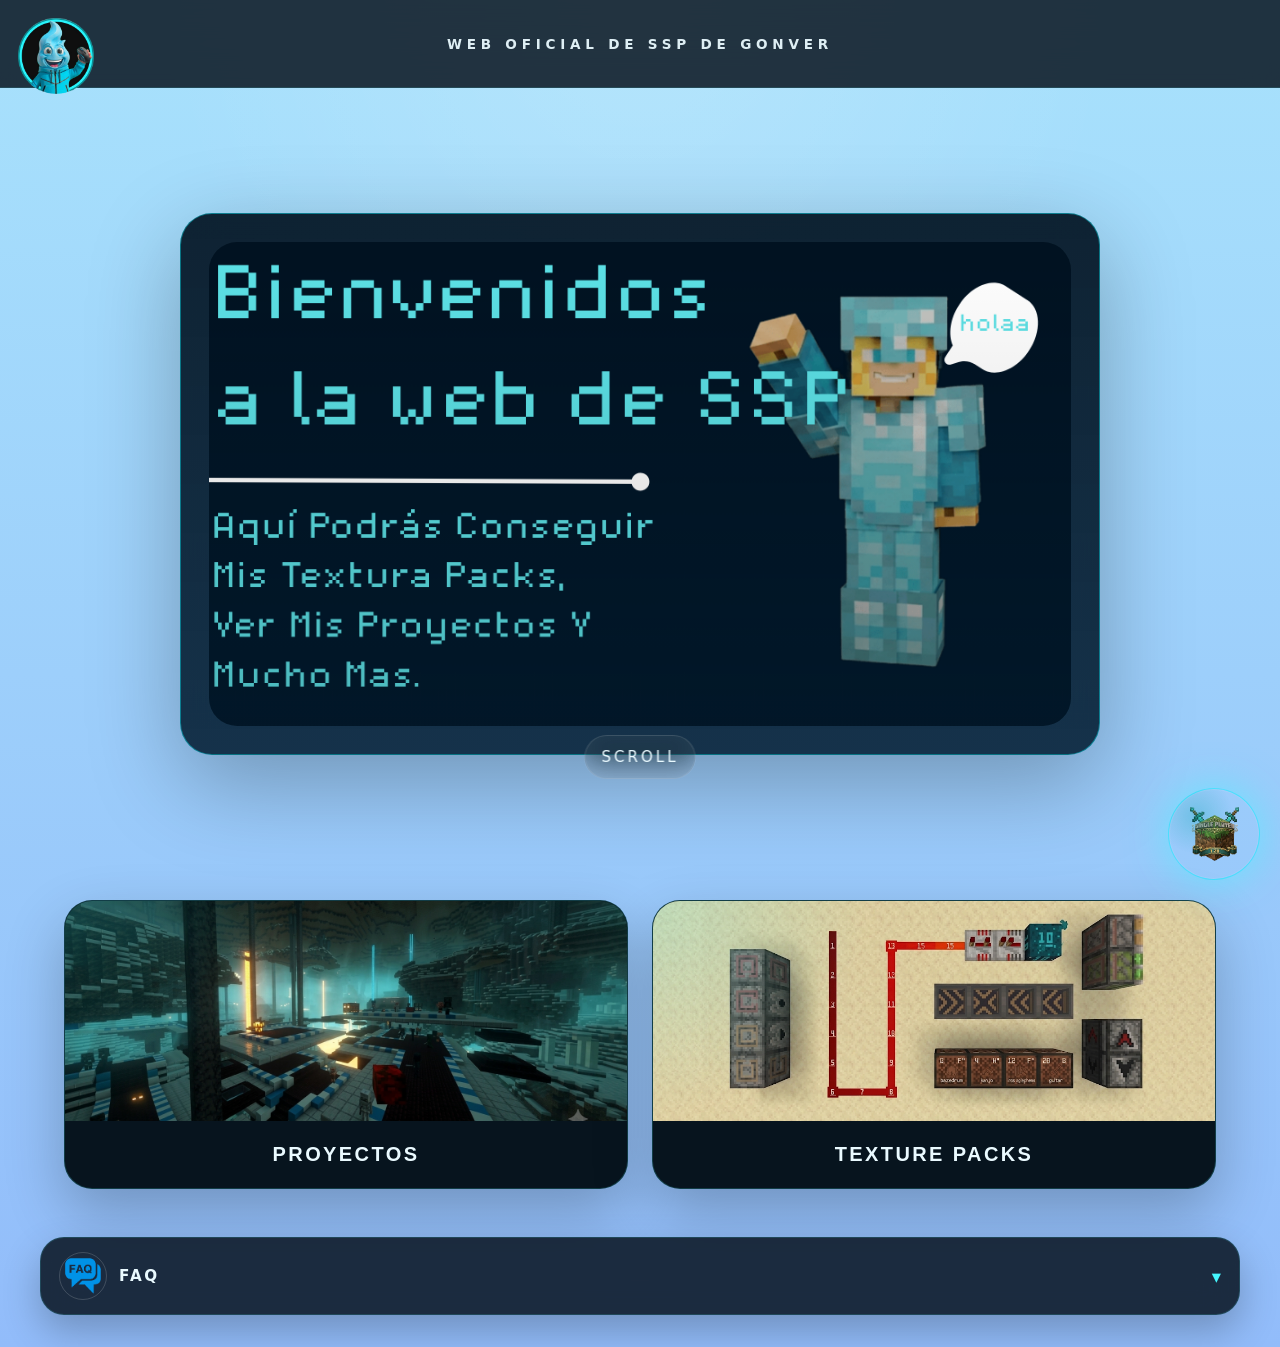
<file: index.html>
<!DOCTYPE html>
<html lang="es">
<head>
  <meta charset="UTF-8" />
  <meta name="viewport" content="width=device-width, initial-scale=1.0" />
  <title>gonver ssp</title>
  <link rel="stylesheet" href="style.css" />
</head>
<body class="page-shell page-home">
  <div class="top-bar"><span class="top-bar__label">Web Oficial De SSP De Gonver</span></div>
  <a class="site-badge" href="https://www.youtube.com/@gonverYT" target="_blank" rel="noopener noreferrer" aria-label="Ir al canal de YouTube"></a>

  <main class="main">
    <section class="hero">
      <div class="hero__panel">
        <div class="hero__media">
          <img class="hero__img" src="contenido/hero.png" alt="Hero de gonver ssp" />
        </div>
        <div class="hero__hint">scroll</div>
      </div>
    </section>

    <section class="grid">
      <a class="card" href="index_Proyectos.html" rel="noopener noreferrer" aria-label="Ir a Proyectos">
        <img class="card__image" src="contenido/foi.png" alt="Proyectos" />
        <h2 class="card__title">Proyectos</h2>
      </a>

      <a class="card" href="index_TexturePacks.html" rel="noopener noreferrer" aria-label="Ir a Texture Packs">
        <img class="card__image" src="contenido/tp.png" alt="Texture Packs" />
        <h2 class="card__title">Texture Packs</h2>
      </a>
    </section>
  </main>

  <nav class="faq-bar" aria-label="Preguntas frecuentes">
    <details class="faq-dropdown">
      <summary class="faq-bar__trigger">
        <span class="faq-bar__content">
          <img class="faq-bar__icon" src="contenido/faq.png" alt="FAQ" />
          <span class="faq-bar__label">FAQ</span>
        </span>
        <span class="faq-bar__chevron">▾</span>
      </summary>
      <div class="faq-dropdown__content">
        <div class="faq-item">
          <h3>¿Has abandonado la serie?</h3>
          <p>No, esta serie requiere tiempo y es normal que el ritmo no sea constante.</p>
        </div>
        <div class="faq-item">
          <h3>¿Qué versión de Minecraft estas?</h3>
          <p>Actualmente estoy con la versión 1.20 de Minecraft.</p>
        </div>
        <div class="faq-item">
          <h3>¿Usas mods en tu serie de Minecraft?</h3>
          <p>No uso mods en mi serie de Minecraft actualmente aunque e usado anteriamente.</p>
        </div>
        <div class="faq-item">
          <h3>¿Por qué no usas mods?</h3>
          <p>Principalmente por dos motivos:</p>
          <p>1. Porque me gusta jugar Minecraft lo más vanilla posible.</p>
          <p>2. Por fallos, bugs, corrupción, etc.</p>
          <p>En resumen, si quiero hacer un mundo para toda la vida busco la forma más segura y que más me guste.</p>
        </div>
    </details>
  </nav>
  <a class="floating-action" href="https://www.youtube.com/playlist?list=PLweq8_0eVzE2LyytXi07ktzgwQ_KavB_w" target="_blank" rel="noopener noreferrer" aria-label="Abrir YouTube"></a>

  <script>
    const faqDropdown = document.querySelector('.faq-dropdown');

    if (faqDropdown) {
      faqDropdown.addEventListener('toggle', () => {
        if (faqDropdown.open) {
          setTimeout(() => {
            faqDropdown.scrollIntoView({ behavior: 'smooth', block: 'start' });
          }, 120);
        }
      });
    }
  </script>
</body>
</html>
</file>
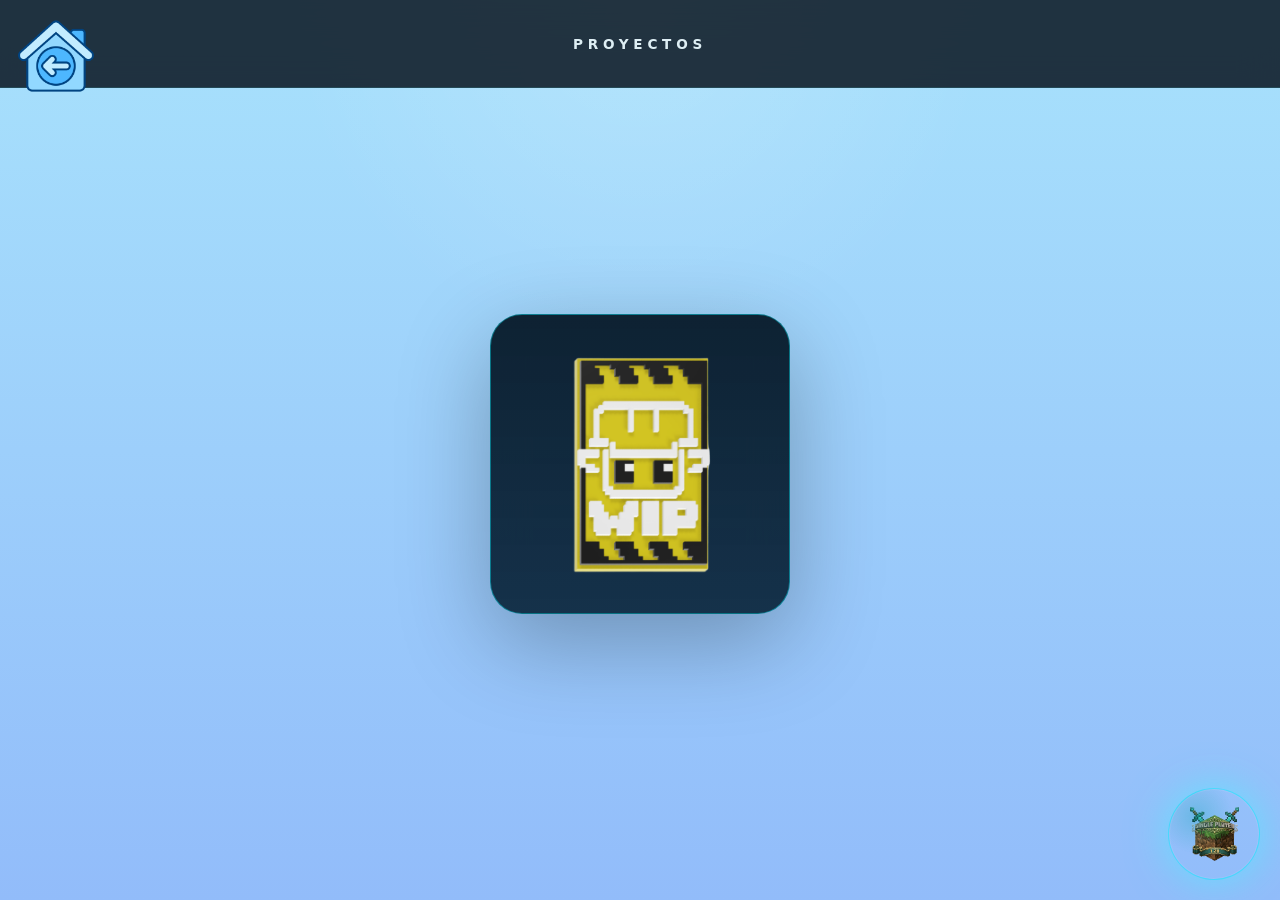
<file: index_Proyectos.html>
<!DOCTYPE html>
<html lang="es">
<head>
  <meta charset="utf-8" />
  <meta name="viewport" content="width=device-width, initial-scale=1" />
  <title>Proyectos - gonver ssp</title>
  <link rel="stylesheet" href="style.css" />
</head>
<body class="page-shell page-internal page-proyectos">
  <div class="top-bar"><span class="top-bar__label">Proyectos</span></div>
  <a class="site-badge" href="index.html" aria-label="Volver a la portada"></a>
  <main class="main page-panel">
    <article class="page-card">
      <img class="page-card__image" src="contenido/wip.png" alt="En construcción" />
    </article>
  </main>
  <a class="floating-action" href="https://www.youtube.com/playlist?list=PLweq8_0eVzE2LyytXi07ktzgwQ_KavB_w" target="_blank" rel="noopener noreferrer" aria-label="Abrir YouTube"></a>
</body>
</html>
</file>
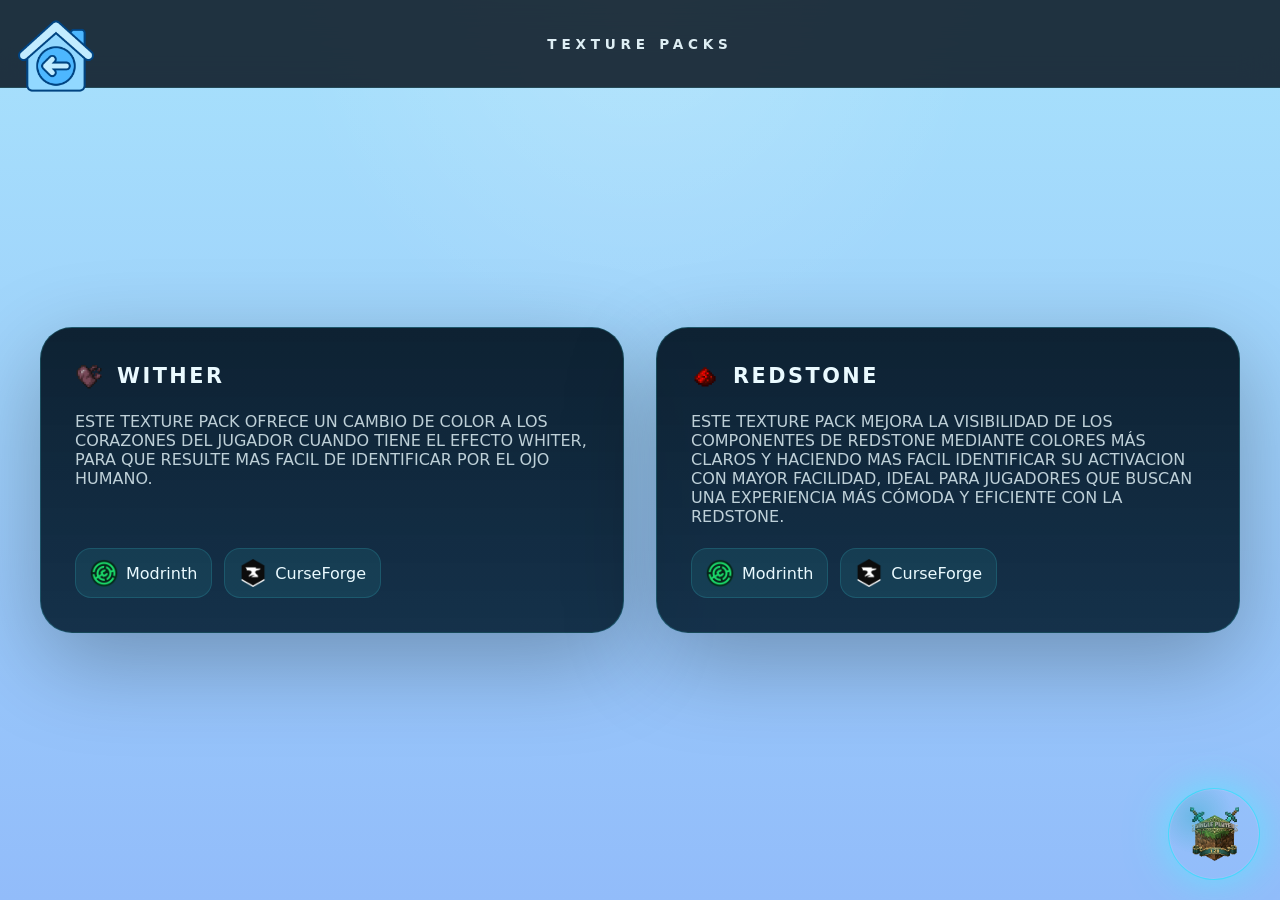
<file: index_TexturePacks.html>
<!DOCTYPE html>
<html lang="es">
<head>
  <meta charset="utf-8" />
  <meta name="viewport" content="width=device-width, initial-scale=1" />
  <title>Texture Packs - gonver ssp</title>
  <link rel="stylesheet" href="style.css" />
</head>
<body class="page-shell page-internal">
  <div class="top-bar"><span class="top-bar__label">Texture Packs</span></div>
  <a class="site-badge" href="index.html" aria-label="Volver a la portada"></a>

  <main class="main page-panel">
    <section class="cards-grid">
      <article class="feature-card">
        <div class="feature-card__header">
          <img class="feature-card__icon" src="contenido/wither.png" alt="Icono WIThER" />
          <h2 class="feature-card__title">WIThER</h2>
        </div>
        <p class="feature-card__description">ESTE TEXTURE PACK OFRECE UN CAMBIO DE COLOR A LOS CORAZONES DEL JUGADOR CUANDO TIENE EL EFECTO WHITER, PARA QUE RESULTE MAS FACIL DE IDENTIFICAR POR EL OJO HUMANO.</p>
        <div class="feature-card__actions">
          <a class="feature-card__button" href="https://modrinth.com/resourcepack/devs-better-wither-hearts" target="_blank" rel="noopener noreferrer">
            <img class="feature-card__button-icon" src="contenido/modrinth.png" alt="modrinth icon" />
            Modrinth
          </a>
          <a class="feature-card__button" href="https://www.curseforge.com/minecraft/texture-packs/devs-better-wither-hearts" target="_blank" rel="noopener noreferrer">
            <img class="feature-card__button-icon" src="contenido/cf.png" alt="CurseForge icon" />
            CurseForge
          </a>
        </div>
      </article>

      <article class="feature-card">
        <div class="feature-card__header">
          <img class="feature-card__icon" src="contenido/rs.png" alt="Icono REDSTONE" />
          <h2 class="feature-card__title">REDSTONE</h2>
        </div>
        <p class="feature-card__description">ESTE TEXTURE PACK MEJORA LA VISIBILIDAD DE LOS COMPONENTES DE REDSTONE MEDIANTE COLORES MÁS CLAROS Y HACIENDO MAS FACIL IDENTIFICAR SU ACTIVACION CON MAYOR FACILIDAD, IDEAL PARA JUGADORES QUE BUSCAN UNA EXPERIENCIA MÁS CÓMODA Y EFICIENTE CON LA REDSTONE.
</p>
        <div class="feature-card__actions">
          <a class="feature-card__button" href="https://modrinth.com/resourcepack/xk-redstone-display" target="_blank" rel="noopener noreferrer">
            <img class="feature-card__button-icon" src="contenido/modrinth.png" alt="modrinth icon" />
            Modrinth
          </a>
          <a class="feature-card__button" href="https://www.curseforge.com/minecraft/texture-packs/xekr-redstone-display" target="_blank" rel="noopener noreferrer">
            <img class="feature-card__button-icon" src="contenido/cf.png" alt="CurseForge icon" />
            CurseForge
          </a>
        </div>
      </article>
    </section>
  </main>

  <a class="floating-action" href="https://www.youtube.com/playlist?list=PLweq8_0eVzE2LyytXi07ktzgwQ_KavB_w" target="_blank" rel="noopener noreferrer" aria-label="Abrir YouTube"></a>
</body>
</html>
</file>
<file: style.css>
:root {
  color-scheme: dark;
  --bg-top: #a8e2fc;
  --bg-bottom: #92bcfa;
  --bg-surface: rgba(4, 18, 35, 0.88);
  --bg-surface-soft: rgba(6, 26, 45, 0.72);
  --accent: #45f7ff;
  --accent-soft: rgba(69, 247, 255, 0.18);
  --text: #eafaff;
  --border: rgba(238, 244, 244, 0.22);
  --shadow: 0 28px 92px rgba(0, 0, 0, 0.28);
}

* {
  box-sizing: border-box;
}

html,
body {
  min-height: 100%;
  margin: 0;
  font-family: 'Inter', system-ui, sans-serif;
  background: radial-gradient(circle at top, rgba(255, 255, 255, 0.16), transparent 32%), linear-gradient(180deg, var(--bg-top) 0%, var(--bg-bottom) 100%);
  color: var(--text);
  overflow-x: hidden;
  scroll-behavior: smooth;
}

body {
  padding-top: 88px;
}

a {
  color: inherit;
  text-decoration: none;
}

button,
input,
textarea,
select {
  font: inherit;
}

.page-shell {
  min-height: 100vh;
  display: flex;
  flex-direction: column;
}

.top-bar {
  position: fixed;
  top: 0;
  left: 0;
  width: 100%;
  height: 88px;
  display: flex;
  align-items: center;
  justify-content: center;
  background: rgba(2, 12, 23, 0.82);
  border-bottom: 1px solid rgba(69, 247, 255, 0.12);
  backdrop-filter: blur(18px);
  z-index: 999;
}

.top-bar__label {
  letter-spacing: 0.35em;
  text-transform: uppercase;
  font-size: 0.85rem;
  font-weight: 700;
  color: var(--text);
  opacity: 0.94;
}

.site-badge {
  position: fixed;
  top: 18px;
  left: 18px;
  width: 76px;
  height: 76px;
  z-index: 1000;
}

.page-home .site-badge {
  background:url('contenido/yt.png') center/cover no-repeat;
}

.page-internal .site-badge {
  background:url('contenido/vuelve.png') center/100% no-repeat;
}

.cards-grid {
  display: grid;
  grid-template-columns: repeat(2, minmax(0, 1fr));
  gap: 32px;
  margin-top: 32px;
}

.feature-card {
  display: flex;
  flex-direction: column;
  gap: 22px;
  padding: 34px;
  min-height: 300px;
  border-radius: 32px;
  background: linear-gradient(180deg, rgba(1, 18, 33, 0.92), rgba(2, 28, 49, 0.88));
  border: 1px solid rgba(69, 247, 255, 0.18);
  box-shadow: var(--shadow);
}

.feature-card__header {
  display: flex;
  align-items: center;
  gap: 14px;
}

.feature-card__icon,
.feature-card__button-icon {
  width: 28px;
  height: 28px;
  object-fit: contain;
}

.feature-card__title {
  margin: 0;
  font-size: 1.3rem;
  text-transform: uppercase;
  letter-spacing: 0.12em;
}

.feature-card__description {
  margin: 0;
  color: rgba(234, 250, 255, 0.8);
  white-space: normal;
  word-break: break-word;
}

.feature-card__actions {
  display: flex;
  flex-wrap: wrap;
  gap: 12px;
  margin-top: auto;
}

.feature-card__button {
  display: inline-flex;
  align-items: center;
  gap: 8px;
  padding: 10px 14px;
  border-radius: 16px;
  border: 1px solid rgba(69, 247, 255, 0.14);
  background: rgba(69, 247, 255, 0.08);
  color: var(--text);
  transition: transform 0.2s ease, background 0.2s ease;
}

.feature-card__button:hover {
  background: rgba(69, 247, 255, 0.18);
  transform: translateY(-2px);
}

@media (max-width: 920px) {
  .cards-grid {
    grid-template-columns: 1fr;
  }
}

.faq-bar {
  width: min(1200px, calc(100% - 48px));
  margin: 0 auto 32px;
}

.faq-dropdown {
  display: block;
  background: rgba(2, 12, 23, 0.82);
  border: 1px solid rgba(69, 247, 255, 0.14);
  border-radius: 24px;
  box-shadow: 0 16px 38px rgba(0, 0, 0, 0.24);
  backdrop-filter: blur(18px);
  overflow: hidden;
}

.faq-bar__trigger {
  display: flex;
  align-items: center;
  justify-content: space-between;
  gap: 12px;
  padding: 14px 18px;
  cursor: pointer;
  list-style: none;
}

.faq-bar__trigger::-webkit-details-marker {
  display: none;
}

.faq-bar__content {
  display: inline-flex;
  align-items: center;
  gap: 12px;
  color: var(--text);
}

.faq-bar__icon {
  width: 48px;
  height: 48px;
  object-fit: cover;
  border-radius: 50%;
  border: 1px solid rgba(255, 255, 255, 0.16);
}

.faq-bar__label {
  font-size: 0.95rem;
  font-weight: 700;
  letter-spacing: 0.16em;
  text-transform: uppercase;
}

.faq-bar__chevron {
  color: var(--accent);
  font-size: 1.15rem;
  transition: transform 0.2s ease;
}

.faq-dropdown[open] .faq-bar__chevron {
  transform: rotate(180deg);
}

.faq-dropdown__content {
  display: grid;
  gap: 14px;
  padding: 0 18px 18px;
}

.faq-item {
  padding: 14px 16px;
  border-radius: 16px;
  background: rgba(69, 247, 255, 0.08);
  border: 1px solid rgba(69, 247, 255, 0.14);
}

.faq-item h3 {
  margin: 0 0 8px;
  font-size: 1rem;
  color: var(--text);
}

.faq-item p {
  margin: 0;
  color: rgba(234, 250, 255, 0.82);
  line-height: 1.6;
}

.floating-action {
  position: fixed;
  right: 20px;
  bottom: 20px;
  width: 92px;
  height: 92px;
  border-radius: 50%;
  border: 1px solid rgba(0, 242, 255, 0.523);
  background: radial-gradient(circle at 30% 30%, rgba(0, 164, 173, 0.281), transparent 42%), url('contenido/SSP 1.20.png') center/54% no-repeat;
  box-shadow: 0 0 40px rgba(69, 246, 255, 0.586), inset 0 0 0 1px rgba(255, 255, 255, 0.08);
  transition: transform 0.22s ease, filter 0.22s ease;
  z-index: 999;
}

.floating-action:hover {
  transform: translateY(-6px) scale(1.03);
  filter: brightness(1.06);
}

.floating-action:focus-visible {
  outline: 2px solid rgba(69, 247, 255, 0.85);
  outline-offset: 4px;
}

.main {
  width: min(1200px, 100%);
  margin: 0 auto;
  padding: 20px 24px 48px;
  display: grid;
  gap: 40px;
}

.hero {
  min-height: calc(100vh - 148px);
  display: flex;
  align-items: center;
  justify-content: center;
}

.hero__panel,
.page-card {
  width: min(920px, 100%);
  padding: 28px;
  border-radius: 32px;
  background: linear-gradient(180deg, rgba(1, 18, 33, 0.92), rgba(2, 28, 49, 0.88));
  border: 1px solid rgba(0, 242, 255, 0.388);
  box-shadow: var(--shadow);
  backdrop-filter: blur(18px);
  animation: fadeInUp 0.86s ease both;
}
.page-proyectos .page-card {
  width: min(300px, 100%);
}
.hero__panel {
  display: grid;
  gap: 22px;
}

.hero__media,
.card {
  position: relative;
  overflow: hidden;
  border-radius: 28px;
  background: #07141e;
}

.hero__media {
  min-height: 420px;
}

.hero__img {
  object-position: center;
}

.hero__media::after,
.card::before {
  content: '';
  position: absolute;
  inset: 0;
  pointer-events: none;
}

.hero__media::after {
  background: linear-gradient(180deg, transparent 0%, rgba(0, 0, 0, 0.18) 100%);
}

.hero__img,
.card__image,
.page-card__image {
  width: 100%;
  height: 100%;
  object-fit: cover;
  display: block;
}

.hero__hint {
  position: fixed;
  left: 50%;
  bottom: -25px;
  transform: translateX(-50%);
  display: inline-flex;
  gap: 14px;
  align-items: center;
  justify-content: center;
  padding: 12px 16px;
  border-radius: 999px;
  background: rgba(255, 255, 255, 0.08);
  border: 1px solid rgba(255, 255, 255, 0.12);
  color: var(--text);
  font-size: 0.94rem;
  text-transform: uppercase;
  letter-spacing: 0.2em;
  z-index: 8;
  backdrop-filter: blur(14px);
}

.hero__hint span {
  display: inline-flex;
  align-items: center;
  justify-content: center;
  width: 50px;
  height: 50px;
  border-radius: 50%;
  background: rgba(69, 247, 255, 0.14);
  color: rgba(69, 247, 255, 1);
  font-size: 40px;
  line-height: 1;
  transform: translateY(-1px);
}

.grid {
  display: grid;
  grid-template-columns: repeat(2, minmax(0, 1fr));
  gap: 24px;
  align-items: stretch;
}

.card {
  border: 1px solid rgba(69, 247, 255, 0.18);
  box-shadow: 0 24px 60px rgba(0, 0, 0, 0.24);
  transition: transform 0.25s ease, box-shadow 0.25s ease, border-color 0.25s ease;
}

.card:hover {
  transform: translateY(-6px);
  box-shadow: 0 28px 90px rgba(0, 0, 0, 0.28);
  border-color: rgba(69, 247, 255, 0.36);
}

.card::before {
  background: radial-gradient(circle at top left, rgba(69, 247, 255, 0.22), transparent 34%);
}

.card__image {
  height: 220px;
}

.card__title,
.page-card__title {
  margin: 0;
  padding: 22px 18px;
  font-family: 'Rajdhani', sans-serif;
  font-weight: 700;
  letter-spacing: 0.12em;
  text-transform: uppercase;
  text-align: center;
  position: relative;
  z-index: 1;
}

.card__title {
  font-size: 1.25rem;
}

.page-panel {
  min-height: calc(100vh - 148px);
  display: grid;
  place-items: center;
  padding: 32px 0;
}

.page-card {
  width: min(860px, 100%);
}

.page-card__title {
  font-size: 2rem;
  color: var(--text);
}

.page-card__image {
  border-radius: 22px;
  max-width: 100%;
  height: auto;
  object-fit: contain;
}

@keyframes fadeInUp {
  from {
    opacity: 0;
    transform: translateY(20px);
  }
  to {
    opacity: 1;
    transform: translateY(0);
  }
}

@keyframes floatArrow {
  0%,
  100% {
    transform: translateY(0);
  }
  50% {
    transform: translateY(10px);
  }
}

@media (max-width: 920px) {
  .main {
    padding: 18px 18px 38px;
  }
  .grid {
    grid-template-columns: 1fr;
  }
  .hero__media {
    min-height: 320px;
  }
  .card__image {
    height: 200px;
  }
  .top-bar {
    height: 78px;
  }
  body {
    padding-top: 78px;
  }
  .site-badge {
    width: 64px;
    height: 64px;
  }
  .floating-action {
    width: 76px;
    height: 76px;
    right: 16px;
    bottom: 16px;
  }
}

@media (max-width: 640px) {
  .hero__media {
    min-height: 220px;
    overflow: hidden;
  }

  .hero__img {
    height: 100%;
    object-fit: cover;
    object-position: center 0%;
    transform: scale(1.00);
  }

  .top-bar__label {
    font-size: 0.78rem;
  }
  .hero__hint {
    flex-direction: column;
    gap: 10px;
  }
  .hero__hint span {
    width: 28px;
    height: 28px;
    font-size: 1rem;
  }
  .hero__media {
    min-height: 260px;
  }
  .card__title {
    font-size: 1.1rem;
    padding: 18px 14px;
  }
  .page-card {
    padding: 22px;
  }
  .page-card__title {
    font-size: 1.7rem;
  }
  .page-card__image {
    max-height: 70vh;
  }
  .floating-action {
    width: 64px;
    height: 64px;
  }
}
</file>
